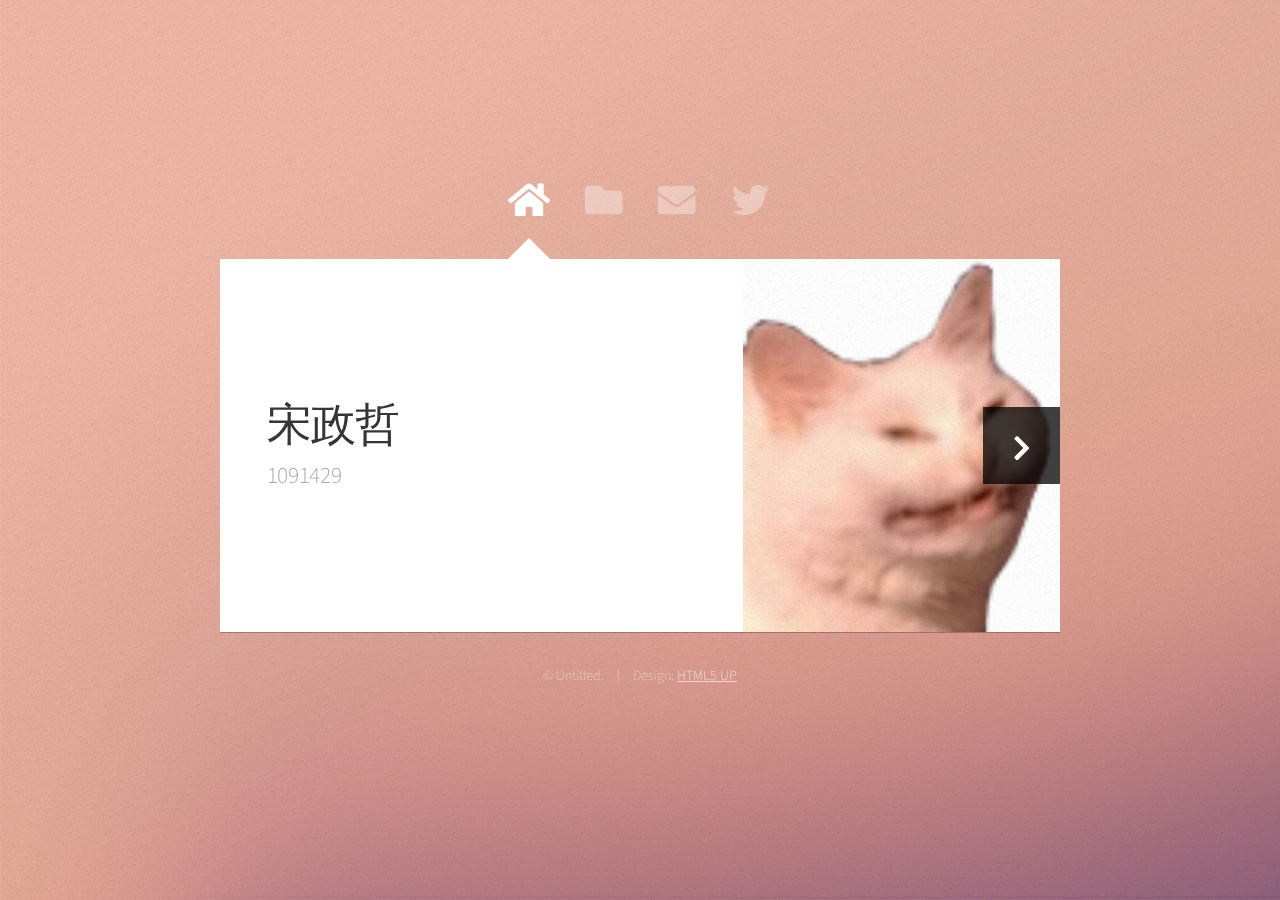
<file: index.html>
<!DOCTYPE HTML>
<html>
	<head>
		<title>Web Fundamentals Workshop</title>
		<meta charset="utf-8" />
		<meta name="viewport" content="width=device-width, initial-scale=1, user-scalable=no" />
		<link rel="stylesheet" href="assets/css/main.css" />
		<noscript><link rel="stylesheet" href="assets/css/noscript.css" /></noscript>
	</head>
	<body class="is-preload">

		<!-- Wrapper-->
			<div id="wrapper">

				<!-- Nav -->
					<nav id="nav">
						<a href="#" class="icon solid fa-home"><span>Home</span></a>
						<a href="#work" class="icon solid fa-folder"><span>Work</span></a>
						<a href="#contact" class="icon solid fa-envelope"><span>Contact</span></a>
						<a href="https://twitter.com/ajlkn" class="icon brands fa-twitter"><span>Twitter</span></a>
					</nav>

				<!-- Main -->
					<div id="main">

						<!-- Me -->
							<article id="home" class="panel intro">
								<header>
									<h1>宋政哲</h1>
									<p>1091429</p>
								</header>
								<a href="#work" class="jumplink pic">
									<span class="arrow icon solid fa-chevron-right"><span>See my work</span></span>
									<img src="images/meow.jpg" alt="" />
								</a>
							</article>

						<!-- Work -->
							<article id="work" class="panel">
								<header>
									<h2>上課練習</h2>
								</header>
								<p>
									好過癮阿 兄day
								</p>
								<section>
									<div class="row">
										<div class="col-4 col-6-medium col-12-small">
											<a href="test001/index.html" class="image fit"><img src="images/picture01.png" alt=""></a>
										</div>
										<div class="col-4 col-6-medium col-12-small">
											<a href="test002/index.html" class="image fit"><img src="images/picture02.png" alt=""></a>
										</div>
										<div class="col-4 col-6-medium col-12-small">
											<a href="test003/index.html" class="image fit"><img src="images/picture03.jpg" alt=""></a>
										</div>
										<div class="col-4 col-6-medium col-12-small">
											<a href="test004/index.html" class="image fit"><img src="images/picture04.jpg" alt=""></a>
										</div>
										<div class="col-4 col-6-medium col-12-small">
											<a href="test005/index.html" class="image fit"><img src="images/picture05.jpg" alt=""></a>
										</div>
										<div class="col-4 col-6-medium col-12-small">
											<a href="test006/index.html" class="image fit"><img src="images/picture06.jpg" alt=""></a>
										</div>
										<div class="col-4 col-6-medium col-12-small">
											<a href="#" class="image fit"><img src="images/pic07.jpg" alt=""></a>
										</div>
										<div class="col-4 col-6-medium col-12-small">
											<a href="#" class="image fit"><img src="images/pic08.jpg" alt=""></a>
										</div>
										<div class="col-4 col-6-medium col-12-small">
											<a href="#" class="image fit"><img src="images/pic09.jpg" alt=""></a>
										</div>
										<div class="col-4 col-6-medium col-12-small">
											<a href="#" class="image fit"><img src="images/pic10.jpg" alt=""></a>
										</div>
										<div class="col-4 col-6-medium col-12-small">
											<a href="#" class="image fit"><img src="images/pic11.jpg" alt=""></a>
										</div>
										<div class="col-4 col-6-medium col-12-small">
											<a href="#" class="image fit"><img src="images/pic12.jpg" alt=""></a>
										</div>
									</div>
								</section>
							</article>

						<!-- Contact -->
							<article id="contact" class="panel">
								<header>
									<h2>Contact Me</h2>
								</header>
								<form action="#" method="post">
									<div>
										<div class="row">
											<div class="col-6 col-12-medium">
												<input type="text" name="name" placeholder="Name" />
											</div>
											<div class="col-6 col-12-medium">
												<input type="text" name="email" placeholder="Email" />
											</div>
											<div class="col-12">
												<input type="text" name="subject" placeholder="Subject" />
											</div>
											<div class="col-12">
												<textarea name="message" placeholder="Message" rows="6"></textarea>
											</div>
											<div class="col-12">
												<input type="submit" value="Send Message" />
											</div>
										</div>
									</div>
								</form>
							</article>

					</div>

				<!-- Footer -->
					<div id="footer">
						<ul class="copyright">
							<li>&copy; Untitled.</li><li>Design: <a href="http://html5up.net">HTML5 UP</a></li>
						</ul>
					</div>

			</div>

		<!-- Scripts -->
			<script src="assets/js/jquery.min.js"></script>
			<script src="assets/js/browser.min.js"></script>
			<script src="assets/js/breakpoints.min.js"></script>
			<script src="assets/js/util.js"></script>
			<script src="assets/js/main.js"></script>

	</body>
</html>
</file>
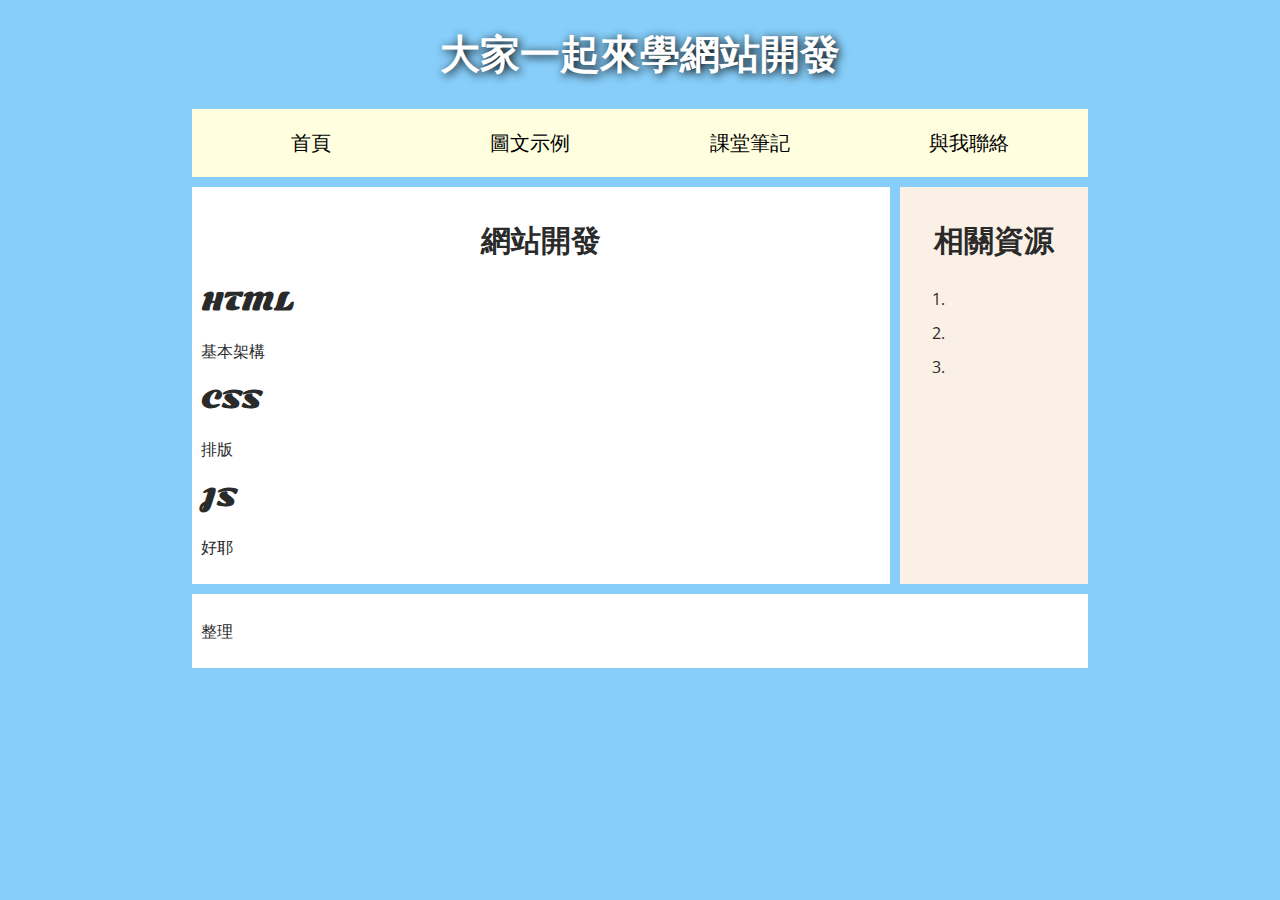
<file: test001/index.html>
<!DOCTYPE html>
<html>
    <head>
        <meta charset="utf-8">
        <title>Hello</title>
        <link href="https://fonts.googleapis.com/css?family=Open+Sans+Condensed:300|Sonsie+One" rel="stylesheet">
        <link href="style.css" rel="stylesheet">
    </head>
    <body>
        <header>
            <h1>大家一起來學網站開發</h1>
        </header>

        <nav>
            <ul>
                <li><a href="#">首頁</a></li>
                <li><a href="images.html">圖文示例</a></li>
                <li><a href="#">課堂筆記</a></li>
                <li><a href="about_us.html">與我聯絡</a></li>
            </ul>
        </nav>
        
        <main>
            <article>
                <h2>網站開發</h2>
                <h3>HTML</h3>
                <p>基本架構</p>
                <h3>CSS</h3>
                <p>排版</p>
                <h3>JS</h3>
                <p>好耶</p>
            </article>
            <aside>
                <h2>相關資源</h2>
                <ol>
                    <li target="_blank"></li>
                    <li target="_blank"></li>
                    <li target="_blank"></li>
                </ol>
            </aside>
        </main>
        
        <footer>
            <p>整理</p>
        </footer>
    </body>
</html>
</file>
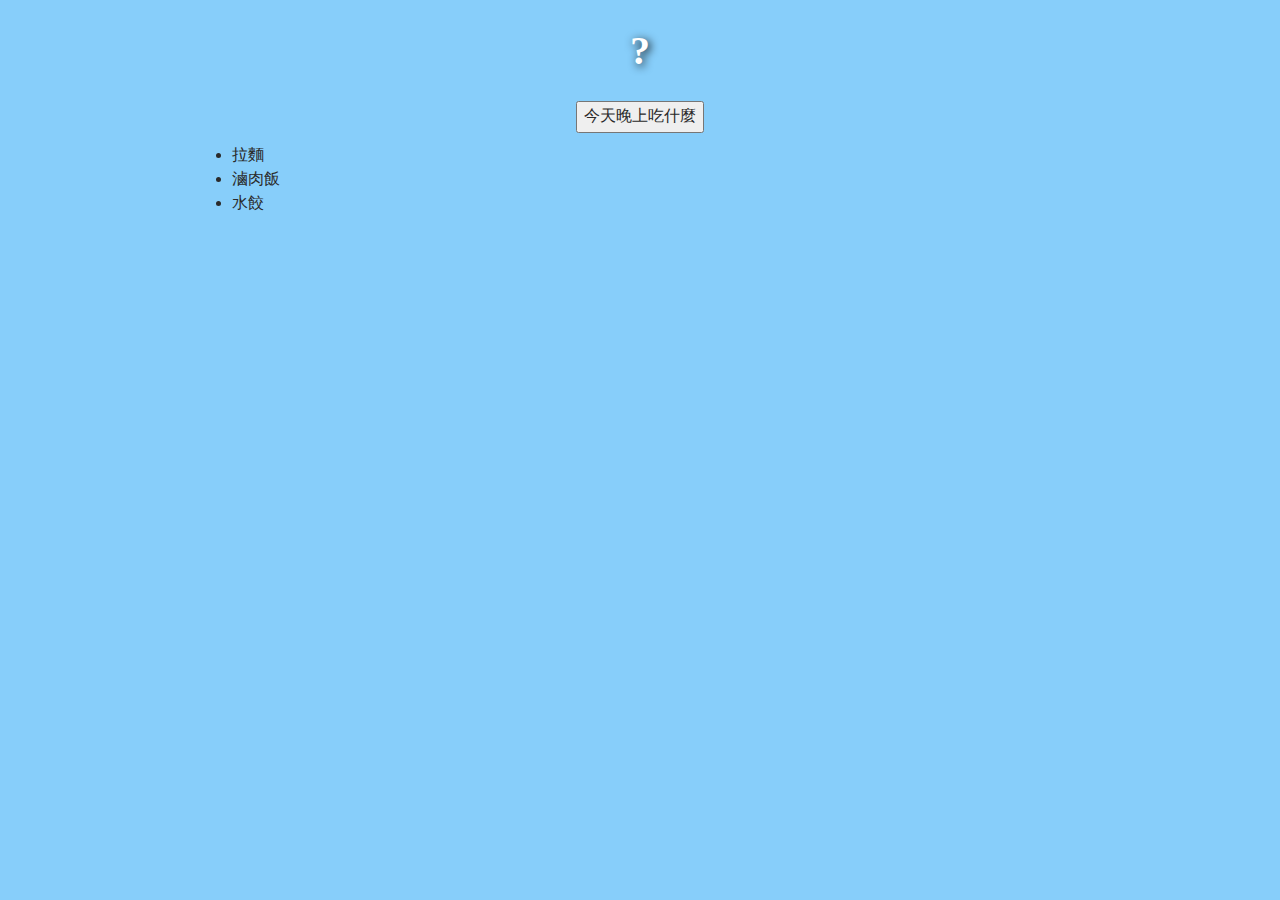
<file: test002/index.html>
<!DOCTYPE html>
<html>
    <head>
        <meta charset="utf-8">
        <title></title>
        <link rel="stylesheet" href="style.css">
    </head>
    <body>
        <h1>?</h1>
        <input type="button" value="今天晚上吃什麼">
        <ul>
            <li>拉麵</li>
            <li>滷肉飯</li>
            <li>水餃</li>
        </ul>
        <div id="img">
        </div>

        <script src="https://code.jquery.com/jquery-3.6.0.min.js"></script>
        <script src="main.js" async defer></script>
    </body>
</html>
</file>
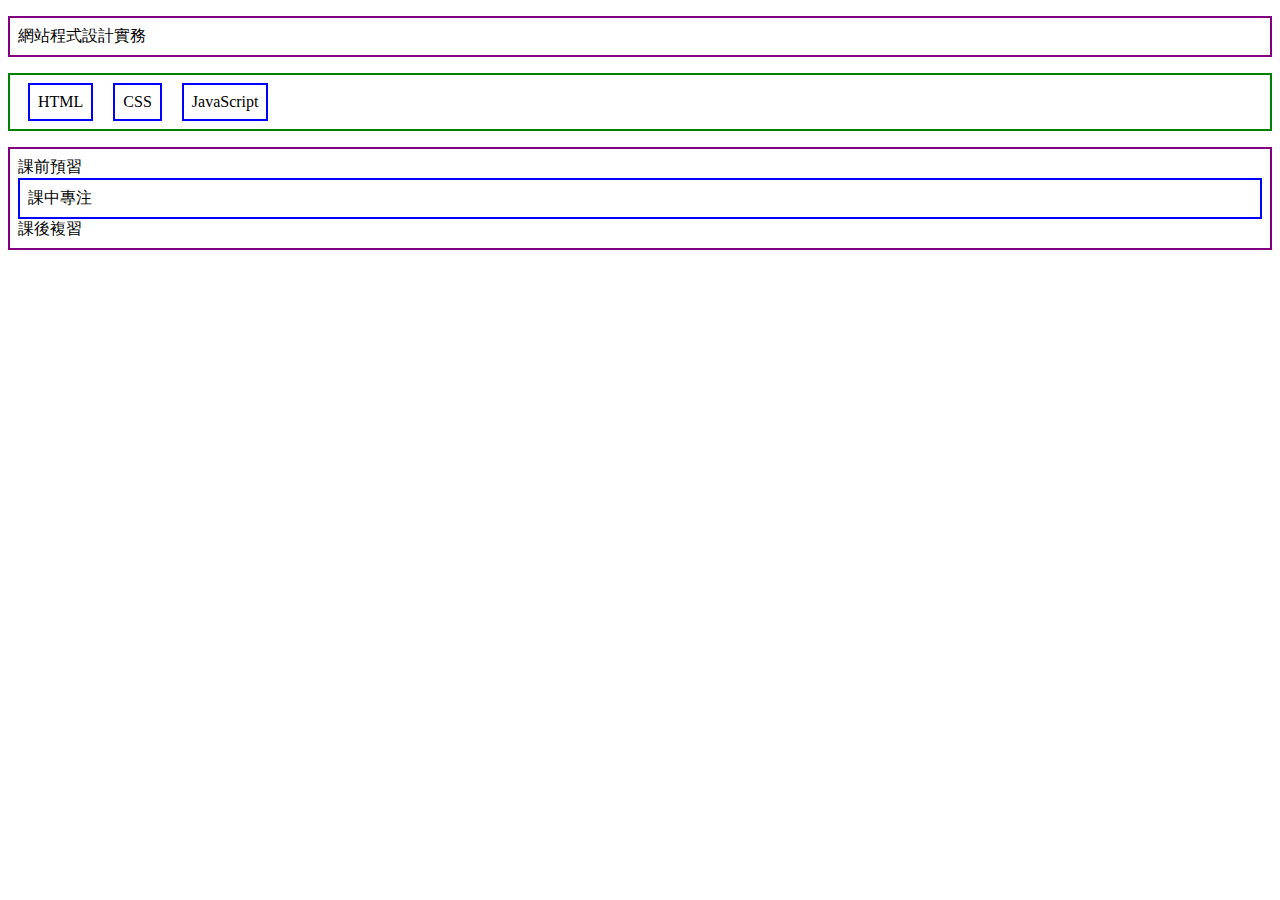
<file: test003/index.html>
<!DOCTYPE html>
<html>
    <head>
        <meta charset="utf-8">
        <title></title>
        <link rel="stylesheet" href="style.css">
    </head>
    <body>
        <p>網站程式設計實務</p>
        <ul>
            <li>HTML</li>
            <li>CSS</li>
            <li>JavaScript</li>
        </ul>
        <p>課前預習<span class="block">課中專注</span><span>課後複習</span></p>
    </body>
</html>
</file>
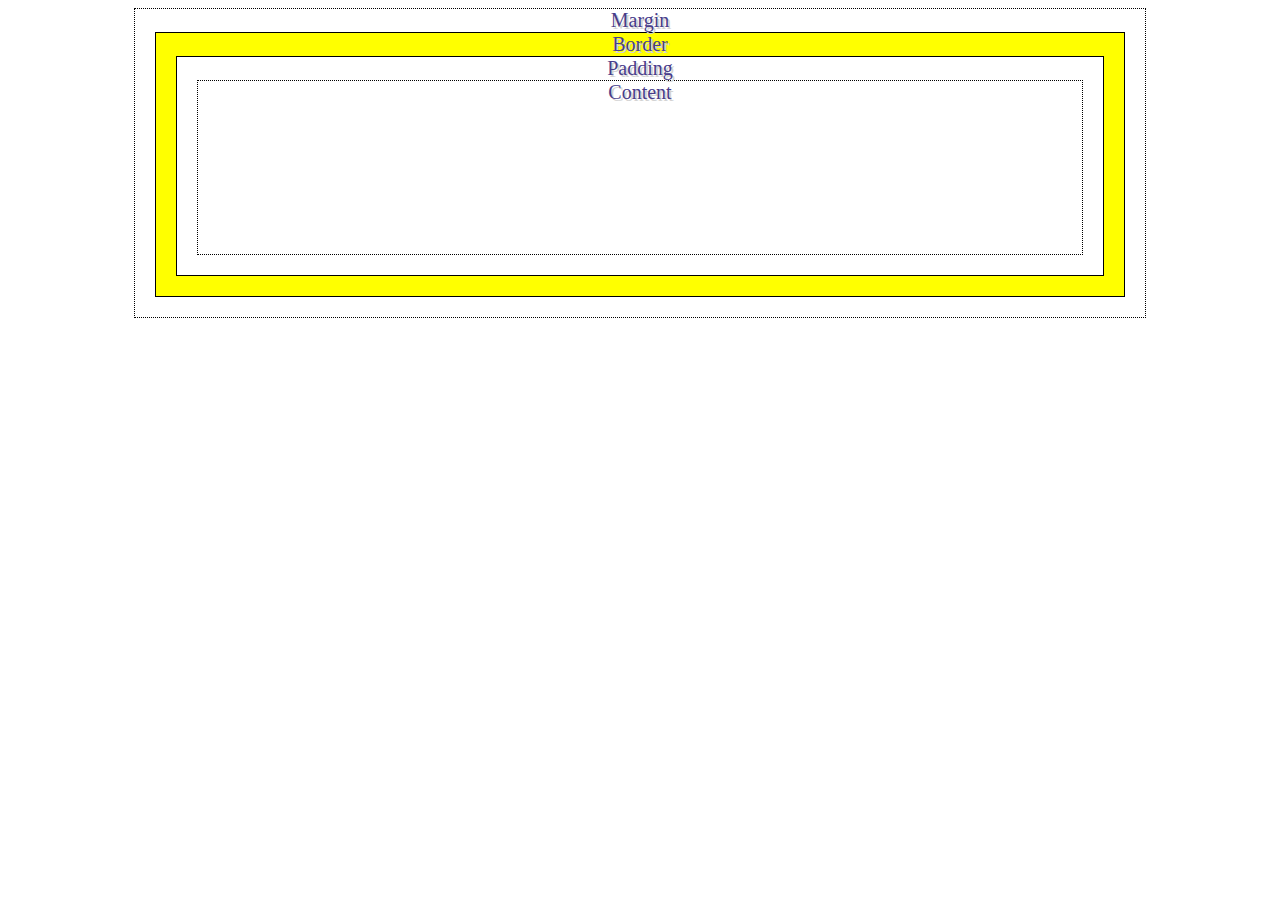
<file: test004/index.html>
<!DOCTYPE html>
<html>
    <head>
        <meta charset="utf-8">
        <title></title>
        <link rel="stylesheet" href="style.css">
    </head>
    <body>
        <div id="BoxMargin">Margin
            <div id="BoxBorder">Border
                <div id="BoxPadding">Padding
                    <div id="BoxContent">Content</div>
                </div>
            </div>
        </div>
    </body>
</html>
</file>
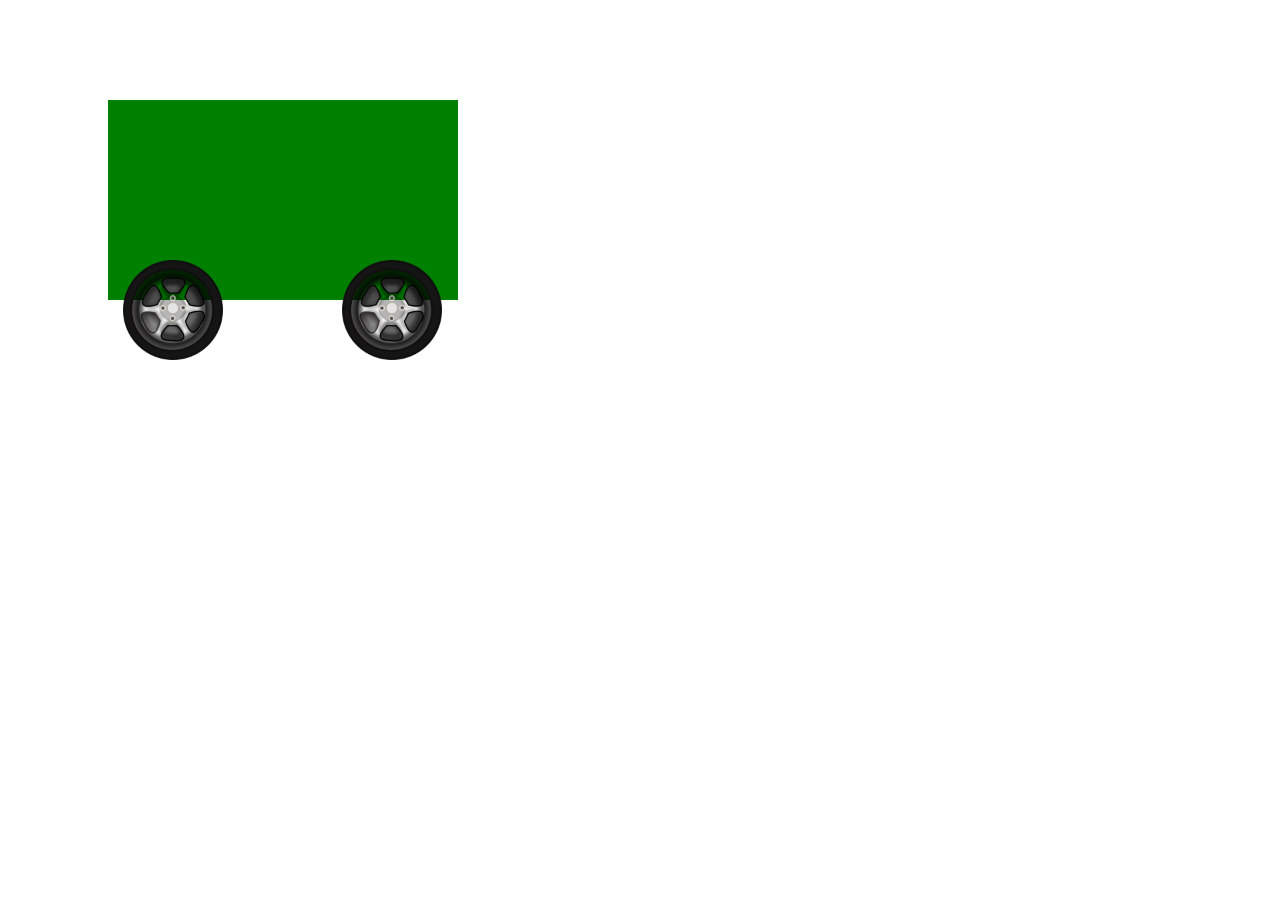
<file: test006/index.html>
<!DOCTYPE html>
<html>
    <head>
        <meta charset="utf-8">
        <title></title>
        <link rel="stylesheet" href="style.css">
    </head>
    <body>
        <div id="rect"></div>
        <img id="wheel1" src="wheel-md.png">
        <img id="wheel2" src="wheel-md.png">
    </body>
</html>
</file>
<file: assets/css/noscript.css>
/* Wrapper */

	#wrapper {
		opacity: 1 !important;
	}

/* Nav */

	#nav a {
		opacity: 1.0;
	}

		#nav a:before, #nav a:after {
			display: none;
		}

		#nav a span {
			top: 0;
			opacity: 1.0;
		}

			#nav a span:after {
				display: none;
			}

/* Main */

	#main {
		background: none;
		box-shadow: none;
	}

		#main > .panel {
			background: #ffffff;
			margin-bottom: 2em;
		}

			#main > .panel:last-child {
				margin-bottom: 0;
			}
</file>
<file: test001/style.css>
/* || General setup */

html, body {
    margin: 0;
    padding: 0;
  }
  
  html {
    font-size: 10px;
    background-color: lightskyblue;
  }
  
  body {
    width: 70%;
    margin: 0 auto;
  }
  
  /* || typography */
  
  h1, h2, h3 {
    font-family: 'Sonsie One', cursive;
    color: #2a2a2a;
  }
  
  p, input, li {
    font-family: 'Open Sans Condensed', sans-serif;
    color: #2a2a2a;
  }
  
  h1 {
    font-size: 4rem;
    text-align: center;
    color: white;
    text-shadow: 2px 2px 10px black;
  }
  
  h2 {
    font-size: 3rem;
    text-align: center;
  }
  
  h3 {
    font-size: 2.2rem;
  }
  
  p, li {
    font-size: 1.6rem;
    line-height: 1.5;
  }
  
  /* || header layout */
  
  nav, article, aside, footer {
    background-color: white;
    padding: 1%;
  }
  
  nav {
    height: 50px;
    background-color: lightyellow;
    display: flex;
    margin-bottom: 10px;
  }
  
  nav ul {
    padding: 0;
    list-style-type: none;
    flex: 2;
    display: flex;
  }
  
  nav li {
    display: inline;
    text-align: center;
    flex: 1;
  }
  
  nav a {
    display: inline-block;
    font-size: 2rem;
    text-transform: uppercase;
    text-decoration: none;
    color: black;
  }
  
  nav form {
    flex: 1;
    display: flex;
    align-items: center;
    height: 100%;
    padding: 0 2em;
  }
  
  input {
    font-size: 1.6rem;
    height: 32px;
  }
  
  input[type="search"] {
    flex: 3;
  }
  
  input[type="submit"] {
    flex: 1;
    margin-left: 1rem;
    background: #333;
    border: 0;
    color: white;
  }
  
  /* || main layout */
  
  main {
    display: flex;
  }
  
  article {
    flex: 4;
  }
  
  aside {
    flex: 1;
    margin-left: 10px;
    background-color: linen;
  }
  
  aside li {
    padding-bottom: 10px;
  }
  
  footer {
    margin-top: 10px;
  }
</file>
<file: test002/style.css>
/* || General setup */

html, body {
    margin: 0;
    padding: 0;
  }
  
  html {
    font-size: 10px;
    background-color: lightskyblue;
  }
  
  body {
    text-align: center;
    width: 70%;
    margin: 0 auto;
  }
  
  li{
    text-align: left;
  }
  /* || typography */
  
  h1, h2, h3 {
    font-family: 'Sonsie One', cursive;
    color: #2a2a2a;
  }
  
  p, input, li {
    font-family: 'Open Sans Condensed', sans-serif;
    color: #2a2a2a;
  }
  
  h1 {
    font-size: 4rem;
    text-align: center;
    color: white;
    text-shadow: 2px 2px 10px black;
  }
  
  h2 {
    font-size: 3rem;
    text-align: center;
  }
  
  h3 {
    font-size: 2.2rem;
  }
  
  p, li {
    font-size: 1.6rem;
    line-height: 1.5;
  }

  /* || header layout */
  
  nav, article, aside, footer {
    background-color: white;
    padding: 1%;
  }
  
  nav {
    height: 50px;
    background-color: lightyellow;
    display: flex;
    margin-bottom: 10px;
  }
  
  nav ul {
    padding: 0;
    list-style-type: none;
    flex: 2;
    display: flex;
  }
  
  nav li {
    display: inline;
    text-align: center;
    flex: 1;
  }
  
  nav a {
    display: inline-block;
    font-size: 2rem;
    text-transform: uppercase;
    text-decoration: none;
    color: black;
  }
  
  nav form {
    flex: 1;
    display: flex;
    align-items: center;
    height: 100%;
    padding: 0 2em;
  }
  
  input {
    font-size: 1.6rem;
    height: 32px;
  }
  
  input[type="search"] {
    flex: 3;
  }
  
  input[type="submit"] {
    flex: 1;
    margin-left: 1rem;
    background: #333;
    border: 0;
    color: white;
  }
  
  /* || main layout */
  
  main {
    display: flex;
  }
  
  article {
    flex: 4;
  }
  
  aside {
    flex: 1;
    margin-left: 10px;
    background-color: linen;
  }
  
  aside li {
    padding-bottom: 10px;
  }
  
  footer {
    margin-top: 10px;
  }
</file>
<file: test003/style.css>
p, ul{
    border: 2px solid purple;
    padding: .5em;
}

.block, li{ /* .name是class #name是ID */
    border: 2px solid blue;
    padding: .5em;
}

ul{
    border: 2px solid green;
    display: flex;
    list-style: none;
}

li{
    margin: 0px 10px;
}

.block{
    display: block;
}
</file>
<file: test004/style.css>
div{
    border: 1px solid black;
    margin: 20px;
    margin-top: 0px;
    font-size: 20px;
    color: darkslateblue;
    text-align: center;
    text-shadow: 2px 2px lightgray;
}

#BoxMargin{
    margin-right: 10%;
    margin-left: 10%;
    border: 1px dotted black;
}

#BoxBorder{
    background-color: yellow;
}

#BoxPadding{
    background-color: white;
}

#BoxContent{
    border: 1px dotted black;
    padding-bottom: 150px;
}
</file>
<file: test006/style.css>
div{
    width: 350px;
    height: 200px;
    margin: 100px 0px 0px 100px;
    background-color: green;
}

img{
    width: 100px;
    height: 100px;
    margin: -40px 0px 0px 115px;
}

img{
    -webkit-animation: 'rotate1' 3s linear infinite;
    animation: 'rotate1' 3s linear infinite;
}

@-webkit-keyframes rotate1{
    from{
        transform:rotate(0deg);
    }
    to{
        transform: rotate(360deg);
    }
}

@keyframes rotate1{
    from{
        transform:rotate(0deg);
    }
    to{
        transform: rotate(360deg);
    }
}
</file>
<file: assets/css/main.css>
@import url("https://fonts.googleapis.com/css?family=Source+Sans+Pro:300,400,300italic,400italic");
@import url("fontawesome-all.min.css");

html, body, div, span, applet, object,
iframe, h1, h2, h3, h4, h5, h6, p, blockquote,
pre, a, abbr, acronym, address, big, cite,
code, del, dfn, em, img, ins, kbd, q, s, samp,
small, strike, strong, sub, sup, tt, var, b,
u, i, center, dl, dt, dd, ol, ul, li, fieldset,
form, label, legend, table, caption, tbody,
tfoot, thead, tr, th, td, article, aside,
canvas, details, embed, figure, figcaption,
footer, header, hgroup, menu, nav, output, ruby,
section, summary, time, mark, audio, video {
	margin: 0;
	padding: 0;
	border: 0;
	font-size: 100%;
	font: inherit;
	vertical-align: baseline;}

article, aside, details, figcaption, figure,
footer, header, hgroup, menu, nav, section {
	display: block;}

body {
	line-height: 1;
}

ol, ul {
	list-style: none;
}

blockquote, q {
	quotes: none;
}

	blockquote:before, blockquote:after, q:before, q:after {
		content: '';
		content: none;
	}

table {
	border-collapse: collapse;
	border-spacing: 0;
}

body {
	-webkit-text-size-adjust: none;
}

mark {
	background-color: transparent;
	color: inherit;
}

input::-moz-focus-inner {
	border: 0;
	padding: 0;
}

input, select, textarea {
	-moz-appearance: none;
	-webkit-appearance: none;
	-ms-appearance: none;
	appearance: none;
}

/* Row */

	.row {
		display: flex;
		flex-wrap: wrap;
		box-sizing: border-box;
		align-items: stretch;
	}

		.row > * {
			box-sizing: border-box;
		}

		.row.gtr-uniform > * > :last-child {
			margin-bottom: 0;
		}

		.row.aln-left {
			justify-content: flex-start;
		}

		.row.aln-center {
			justify-content: center;
		}

		.row.aln-right {
			justify-content: flex-end;
		}

		.row.aln-top {
			align-items: flex-start;
		}

		.row.aln-middle {
			align-items: center;
		}

		.row.aln-bottom {
			align-items: flex-end;
		}

		.row > .imp {
			order: -1;
		}

		.row > .col-1 {
			width: 8.33333%;
		}

		.row > .off-1 {
			margin-left: 8.33333%;
		}

		.row > .col-2 {
			width: 16.66667%;
		}

		.row > .off-2 {
			margin-left: 16.66667%;
		}

		.row > .col-3 {
			width: 25%;
		}

		.row > .off-3 {
			margin-left: 25%;
		}

		.row > .col-4 {
			width: 33.33333%;
		}

		.row > .off-4 {
			margin-left: 33.33333%;
		}

		.row > .col-5 {
			width: 41.66667%;
		}

		.row > .off-5 {
			margin-left: 41.66667%;
		}

		.row > .col-6 {
			width: 50%;
		}

		.row > .off-6 {
			margin-left: 50%;
		}

		.row > .col-7 {
			width: 58.33333%;
		}

		.row > .off-7 {
			margin-left: 58.33333%;
		}

		.row > .col-8 {
			width: 66.66667%;
		}

		.row > .off-8 {
			margin-left: 66.66667%;
		}

		.row > .col-9 {
			width: 75%;
		}

		.row > .off-9 {
			margin-left: 75%;
		}

		.row > .col-10 {
			width: 83.33333%;
		}

		.row > .off-10 {
			margin-left: 83.33333%;
		}

		.row > .col-11 {
			width: 91.66667%;
		}

		.row > .off-11 {
			margin-left: 91.66667%;
		}

		.row > .col-12 {
			width: 100%;
		}

		.row > .off-12 {
			margin-left: 100%;
		}

		.row.gtr-0 {
			margin-top: 0em;
			margin-left: 0em;
		}

			.row.gtr-0 > * {
				padding: 0em 0 0 0em;
			}

			.row.gtr-0.gtr-uniform {
				margin-top: 0em;
			}

				.row.gtr-0.gtr-uniform > * {
					padding-top: 0em;
				}

		.row.gtr-25 {
			margin-top: -0.3125em;
			margin-left: -0.3125em;
		}

			.row.gtr-25 > * {
				padding: 0.3125em 0 0 0.3125em;
			}

			.row.gtr-25.gtr-uniform {
				margin-top: -0.3125em;
			}

				.row.gtr-25.gtr-uniform > * {
					padding-top: 0.3125em;
				}

		.row.gtr-50 {
			margin-top: -0.625em;
			margin-left: -0.625em;
		}

			.row.gtr-50 > * {
				padding: 0.625em 0 0 0.625em;
			}

			.row.gtr-50.gtr-uniform {
				margin-top: -0.625em;
			}

				.row.gtr-50.gtr-uniform > * {
					padding-top: 0.625em;
				}

		.row {
			margin-top: -1.25em;
			margin-left: -1.25em;
		}

			.row > * {
				padding: 1.25em 0 0 1.25em;
			}

			.row.gtr-uniform {
				margin-top: -1.25em;
			}

				.row.gtr-uniform > * {
					padding-top: 1.25em;
				}

		.row.gtr-150 {
			margin-top: -1.875em;
			margin-left: -1.875em;
		}

			.row.gtr-150 > * {
				padding: 1.875em 0 0 1.875em;
			}

			.row.gtr-150.gtr-uniform {
				margin-top: -1.875em;
			}

				.row.gtr-150.gtr-uniform > * {
					padding-top: 1.875em;
				}

		.row.gtr-200 {
			margin-top: -2.5em;
			margin-left: -2.5em;
		}

			.row.gtr-200 > * {
				padding: 2.5em 0 0 2.5em;
			}

			.row.gtr-200.gtr-uniform {
				margin-top: -2.5em;
			}

				.row.gtr-200.gtr-uniform > * {
					padding-top: 2.5em;
				}

		@media screen and (max-width: 1680px) {

			.row {
				display: flex;
				flex-wrap: wrap;
				box-sizing: border-box;
				align-items: stretch;
			}

				.row > * {
					box-sizing: border-box;
				}

				.row.gtr-uniform > * > :last-child {
					margin-bottom: 0;
				}

				.row.aln-left {
					justify-content: flex-start;
				}

				.row.aln-center {
					justify-content: center;
				}

				.row.aln-right {
					justify-content: flex-end;
				}

				.row.aln-top {
					align-items: flex-start;
				}

				.row.aln-middle {
					align-items: center;
				}

				.row.aln-bottom {
					align-items: flex-end;
				}

				.row > .imp-xlarge {
					order: -1;
				}

				.row > .col-1-xlarge {
					width: 8.33333%;
				}

				.row > .off-1-xlarge {
					margin-left: 8.33333%;
				}

				.row > .col-2-xlarge {
					width: 16.66667%;
				}

				.row > .off-2-xlarge {
					margin-left: 16.66667%;
				}

				.row > .col-3-xlarge {
					width: 25%;
				}

				.row > .off-3-xlarge {
					margin-left: 25%;
				}

				.row > .col-4-xlarge {
					width: 33.33333%;
				}

				.row > .off-4-xlarge {
					margin-left: 33.33333%;
				}

				.row > .col-5-xlarge {
					width: 41.66667%;
				}

				.row > .off-5-xlarge {
					margin-left: 41.66667%;
				}

				.row > .col-6-xlarge {
					width: 50%;
				}

				.row > .off-6-xlarge {
					margin-left: 50%;
				}

				.row > .col-7-xlarge {
					width: 58.33333%;
				}

				.row > .off-7-xlarge {
					margin-left: 58.33333%;
				}

				.row > .col-8-xlarge {
					width: 66.66667%;
				}

				.row > .off-8-xlarge {
					margin-left: 66.66667%;
				}

				.row > .col-9-xlarge {
					width: 75%;
				}

				.row > .off-9-xlarge {
					margin-left: 75%;
				}

				.row > .col-10-xlarge {
					width: 83.33333%;
				}

				.row > .off-10-xlarge {
					margin-left: 83.33333%;
				}

				.row > .col-11-xlarge {
					width: 91.66667%;
				}

				.row > .off-11-xlarge {
					margin-left: 91.66667%;
				}

				.row > .col-12-xlarge {
					width: 100%;
				}

				.row > .off-12-xlarge {
					margin-left: 100%;
				}

				.row.gtr-0 {
					margin-top: 0em;
					margin-left: 0em;
				}

					.row.gtr-0 > * {
						padding: 0em 0 0 0em;
					}

					.row.gtr-0.gtr-uniform {
						margin-top: 0em;
					}

						.row.gtr-0.gtr-uniform > * {
							padding-top: 0em;
						}

				.row.gtr-25 {
					margin-top: -0.3125em;
					margin-left: -0.3125em;
				}

					.row.gtr-25 > * {
						padding: 0.3125em 0 0 0.3125em;
					}

					.row.gtr-25.gtr-uniform {
						margin-top: -0.3125em;
					}

						.row.gtr-25.gtr-uniform > * {
							padding-top: 0.3125em;
						}

				.row.gtr-50 {
					margin-top: -0.625em;
					margin-left: -0.625em;
				}

					.row.gtr-50 > * {
						padding: 0.625em 0 0 0.625em;
					}

					.row.gtr-50.gtr-uniform {
						margin-top: -0.625em;
					}

						.row.gtr-50.gtr-uniform > * {
							padding-top: 0.625em;
						}

				.row {
					margin-top: -1.25em;
					margin-left: -1.25em;
				}

					.row > * {
						padding: 1.25em 0 0 1.25em;
					}

					.row.gtr-uniform {
						margin-top: -1.25em;
					}

						.row.gtr-uniform > * {
							padding-top: 1.25em;
						}

				.row.gtr-150 {
					margin-top: -1.875em;
					margin-left: -1.875em;
				}

					.row.gtr-150 > * {
						padding: 1.875em 0 0 1.875em;
					}

					.row.gtr-150.gtr-uniform {
						margin-top: -1.875em;
					}

						.row.gtr-150.gtr-uniform > * {
							padding-top: 1.875em;
						}

				.row.gtr-200 {
					margin-top: -2.5em;
					margin-left: -2.5em;
				}

					.row.gtr-200 > * {
						padding: 2.5em 0 0 2.5em;
					}

					.row.gtr-200.gtr-uniform {
						margin-top: -2.5em;
					}

						.row.gtr-200.gtr-uniform > * {
							padding-top: 2.5em;
						}

		}

		@media screen and (max-width: 1280px) {

			.row {
				display: flex;
				flex-wrap: wrap;
				box-sizing: border-box;
				align-items: stretch;
			}

				.row > * {
					box-sizing: border-box;
				}

				.row.gtr-uniform > * > :last-child {
					margin-bottom: 0;
				}

				.row.aln-left {
					justify-content: flex-start;
				}

				.row.aln-center {
					justify-content: center;
				}

				.row.aln-right {
					justify-content: flex-end;
				}

				.row.aln-top {
					align-items: flex-start;
				}

				.row.aln-middle {
					align-items: center;
				}

				.row.aln-bottom {
					align-items: flex-end;
				}

				.row > .imp-large {
					order: -1;
				}

				.row > .col-1-large {
					width: 8.33333%;
				}

				.row > .off-1-large {
					margin-left: 8.33333%;
				}

				.row > .col-2-large {
					width: 16.66667%;
				}

				.row > .off-2-large {
					margin-left: 16.66667%;
				}

				.row > .col-3-large {
					width: 25%;
				}

				.row > .off-3-large {
					margin-left: 25%;
				}

				.row > .col-4-large {
					width: 33.33333%;
				}

				.row > .off-4-large {
					margin-left: 33.33333%;
				}

				.row > .col-5-large {
					width: 41.66667%;
				}

				.row > .off-5-large {
					margin-left: 41.66667%;
				}

				.row > .col-6-large {
					width: 50%;
				}

				.row > .off-6-large {
					margin-left: 50%;
				}

				.row > .col-7-large {
					width: 58.33333%;
				}

				.row > .off-7-large {
					margin-left: 58.33333%;
				}

				.row > .col-8-large {
					width: 66.66667%;
				}

				.row > .off-8-large {
					margin-left: 66.66667%;
				}

				.row > .col-9-large {
					width: 75%;
				}

				.row > .off-9-large {
					margin-left: 75%;
				}

				.row > .col-10-large {
					width: 83.33333%;
				}

				.row > .off-10-large {
					margin-left: 83.33333%;
				}

				.row > .col-11-large {
					width: 91.66667%;
				}

				.row > .off-11-large {
					margin-left: 91.66667%;
				}

				.row > .col-12-large {
					width: 100%;
				}

				.row > .off-12-large {
					margin-left: 100%;
				}

				.row.gtr-0 {
					margin-top: 0em;
					margin-left: 0em;
				}

					.row.gtr-0 > * {
						padding: 0em 0 0 0em;
					}

					.row.gtr-0.gtr-uniform {
						margin-top: 0em;
					}

						.row.gtr-0.gtr-uniform > * {
							padding-top: 0em;
						}

				.row.gtr-25 {
					margin-top: -0.3125em;
					margin-left: -0.3125em;
				}

					.row.gtr-25 > * {
						padding: 0.3125em 0 0 0.3125em;
					}

					.row.gtr-25.gtr-uniform {
						margin-top: -0.3125em;
					}

						.row.gtr-25.gtr-uniform > * {
							padding-top: 0.3125em;
						}

				.row.gtr-50 {
					margin-top: -0.625em;
					margin-left: -0.625em;
				}

					.row.gtr-50 > * {
						padding: 0.625em 0 0 0.625em;
					}

					.row.gtr-50.gtr-uniform {
						margin-top: -0.625em;
					}

						.row.gtr-50.gtr-uniform > * {
							padding-top: 0.625em;
						}

				.row {
					margin-top: -1.25em;
					margin-left: -1.25em;
				}

					.row > * {
						padding: 1.25em 0 0 1.25em;
					}

					.row.gtr-uniform {
						margin-top: -1.25em;
					}

						.row.gtr-uniform > * {
							padding-top: 1.25em;
						}

				.row.gtr-150 {
					margin-top: -1.875em;
					margin-left: -1.875em;
				}

					.row.gtr-150 > * {
						padding: 1.875em 0 0 1.875em;
					}

					.row.gtr-150.gtr-uniform {
						margin-top: -1.875em;
					}

						.row.gtr-150.gtr-uniform > * {
							padding-top: 1.875em;
						}

				.row.gtr-200 {
					margin-top: -2.5em;
					margin-left: -2.5em;
				}

					.row.gtr-200 > * {
						padding: 2.5em 0 0 2.5em;
					}

					.row.gtr-200.gtr-uniform {
						margin-top: -2.5em;
					}

						.row.gtr-200.gtr-uniform > * {
							padding-top: 2.5em;
						}

		}

		@media screen and (max-width: 980px) {

			.row {
				display: flex;
				flex-wrap: wrap;
				box-sizing: border-box;
				align-items: stretch;
			}

				.row > * {
					box-sizing: border-box;
				}

				.row.gtr-uniform > * > :last-child {
					margin-bottom: 0;
				}

				.row.aln-left {
					justify-content: flex-start;
				}

				.row.aln-center {
					justify-content: center;
				}

				.row.aln-right {
					justify-content: flex-end;
				}

				.row.aln-top {
					align-items: flex-start;
				}

				.row.aln-middle {
					align-items: center;
				}

				.row.aln-bottom {
					align-items: flex-end;
				}

				.row > .imp-medium {
					order: -1;
				}

				.row > .col-1-medium {
					width: 8.33333%;
				}

				.row > .off-1-medium {
					margin-left: 8.33333%;
				}

				.row > .col-2-medium {
					width: 16.66667%;
				}

				.row > .off-2-medium {
					margin-left: 16.66667%;
				}

				.row > .col-3-medium {
					width: 25%;
				}

				.row > .off-3-medium {
					margin-left: 25%;
				}

				.row > .col-4-medium {
					width: 33.33333%;
				}

				.row > .off-4-medium {
					margin-left: 33.33333%;
				}

				.row > .col-5-medium {
					width: 41.66667%;
				}

				.row > .off-5-medium {
					margin-left: 41.66667%;
				}

				.row > .col-6-medium {
					width: 50%;
				}

				.row > .off-6-medium {
					margin-left: 50%;
				}

				.row > .col-7-medium {
					width: 58.33333%;
				}

				.row > .off-7-medium {
					margin-left: 58.33333%;
				}

				.row > .col-8-medium {
					width: 66.66667%;
				}

				.row > .off-8-medium {
					margin-left: 66.66667%;
				}

				.row > .col-9-medium {
					width: 75%;
				}

				.row > .off-9-medium {
					margin-left: 75%;
				}

				.row > .col-10-medium {
					width: 83.33333%;
				}

				.row > .off-10-medium {
					margin-left: 83.33333%;
				}

				.row > .col-11-medium {
					width: 91.66667%;
				}

				.row > .off-11-medium {
					margin-left: 91.66667%;
				}

				.row > .col-12-medium {
					width: 100%;
				}

				.row > .off-12-medium {
					margin-left: 100%;
				}

				.row.gtr-0 {
					margin-top: 0em;
					margin-left: 0em;
				}

					.row.gtr-0 > * {
						padding: 0em 0 0 0em;
					}

					.row.gtr-0.gtr-uniform {
						margin-top: 0em;
					}

						.row.gtr-0.gtr-uniform > * {
							padding-top: 0em;
						}

				.row.gtr-25 {
					margin-top: -0.3125em;
					margin-left: -0.3125em;
				}

					.row.gtr-25 > * {
						padding: 0.3125em 0 0 0.3125em;
					}

					.row.gtr-25.gtr-uniform {
						margin-top: -0.3125em;
					}

						.row.gtr-25.gtr-uniform > * {
							padding-top: 0.3125em;
						}

				.row.gtr-50 {
					margin-top: -0.625em;
					margin-left: -0.625em;
				}

					.row.gtr-50 > * {
						padding: 0.625em 0 0 0.625em;
					}

					.row.gtr-50.gtr-uniform {
						margin-top: -0.625em;
					}

						.row.gtr-50.gtr-uniform > * {
							padding-top: 0.625em;
						}

				.row {
					margin-top: -1.25em;
					margin-left: -1.25em;
				}

					.row > * {
						padding: 1.25em 0 0 1.25em;
					}

					.row.gtr-uniform {
						margin-top: -1.25em;
					}

						.row.gtr-uniform > * {
							padding-top: 1.25em;
						}

				.row.gtr-150 {
					margin-top: -1.875em;
					margin-left: -1.875em;
				}

					.row.gtr-150 > * {
						padding: 1.875em 0 0 1.875em;
					}

					.row.gtr-150.gtr-uniform {
						margin-top: -1.875em;
					}

						.row.gtr-150.gtr-uniform > * {
							padding-top: 1.875em;
						}

				.row.gtr-200 {
					margin-top: -2.5em;
					margin-left: -2.5em;
				}

					.row.gtr-200 > * {
						padding: 2.5em 0 0 2.5em;
					}

					.row.gtr-200.gtr-uniform {
						margin-top: -2.5em;
					}

						.row.gtr-200.gtr-uniform > * {
							padding-top: 2.5em;
						}

		}

		@media screen and (max-width: 736px) {

			.row {
				display: flex;
				flex-wrap: wrap;
				box-sizing: border-box;
				align-items: stretch;
			}

				.row > * {
					box-sizing: border-box;
				}

				.row.gtr-uniform > * > :last-child {
					margin-bottom: 0;
				}

				.row.aln-left {
					justify-content: flex-start;
				}

				.row.aln-center {
					justify-content: center;
				}

				.row.aln-right {
					justify-content: flex-end;
				}

				.row.aln-top {
					align-items: flex-start;
				}

				.row.aln-middle {
					align-items: center;
				}

				.row.aln-bottom {
					align-items: flex-end;
				}

				.row > .imp-small {
					order: -1;
				}

				.row > .col-1-small {
					width: 8.33333%;
				}

				.row > .off-1-small {
					margin-left: 8.33333%;
				}

				.row > .col-2-small {
					width: 16.66667%;
				}

				.row > .off-2-small {
					margin-left: 16.66667%;
				}

				.row > .col-3-small {
					width: 25%;
				}

				.row > .off-3-small {
					margin-left: 25%;
				}

				.row > .col-4-small {
					width: 33.33333%;
				}

				.row > .off-4-small {
					margin-left: 33.33333%;
				}

				.row > .col-5-small {
					width: 41.66667%;
				}

				.row > .off-5-small {
					margin-left: 41.66667%;
				}

				.row > .col-6-small {
					width: 50%;
				}

				.row > .off-6-small {
					margin-left: 50%;
				}

				.row > .col-7-small {
					width: 58.33333%;
				}

				.row > .off-7-small {
					margin-left: 58.33333%;
				}

				.row > .col-8-small {
					width: 66.66667%;
				}

				.row > .off-8-small {
					margin-left: 66.66667%;
				}

				.row > .col-9-small {
					width: 75%;
				}

				.row > .off-9-small {
					margin-left: 75%;
				}

				.row > .col-10-small {
					width: 83.33333%;
				}

				.row > .off-10-small {
					margin-left: 83.33333%;
				}

				.row > .col-11-small {
					width: 91.66667%;
				}

				.row > .off-11-small {
					margin-left: 91.66667%;
				}

				.row > .col-12-small {
					width: 100%;
				}

				.row > .off-12-small {
					margin-left: 100%;
				}

				.row.gtr-0 {
					margin-top: 0em;
					margin-left: 0em;
				}

					.row.gtr-0 > * {
						padding: 0em 0 0 0em;
					}

					.row.gtr-0.gtr-uniform {
						margin-top: 0em;
					}

						.row.gtr-0.gtr-uniform > * {
							padding-top: 0em;
						}

				.row.gtr-25 {
					margin-top: -0.3125em;
					margin-left: -0.3125em;
				}

					.row.gtr-25 > * {
						padding: 0.3125em 0 0 0.3125em;
					}

					.row.gtr-25.gtr-uniform {
						margin-top: -0.3125em;
					}

						.row.gtr-25.gtr-uniform > * {
							padding-top: 0.3125em;
						}

				.row.gtr-50 {
					margin-top: -0.625em;
					margin-left: -0.625em;
				}

					.row.gtr-50 > * {
						padding: 0.625em 0 0 0.625em;
					}

					.row.gtr-50.gtr-uniform {
						margin-top: -0.625em;
					}

						.row.gtr-50.gtr-uniform > * {
							padding-top: 0.625em;
						}

				.row {
					margin-top: -1.25em;
					margin-left: -1.25em;
				}

					.row > * {
						padding: 1.25em 0 0 1.25em;
					}

					.row.gtr-uniform {
						margin-top: -1.25em;
					}

						.row.gtr-uniform > * {
							padding-top: 1.25em;
						}

				.row.gtr-150 {
					margin-top: -1.875em;
					margin-left: -1.875em;
				}

					.row.gtr-150 > * {
						padding: 1.875em 0 0 1.875em;
					}

					.row.gtr-150.gtr-uniform {
						margin-top: -1.875em;
					}

						.row.gtr-150.gtr-uniform > * {
							padding-top: 1.875em;
						}

				.row.gtr-200 {
					margin-top: -2.5em;
					margin-left: -2.5em;
				}

					.row.gtr-200 > * {
						padding: 2.5em 0 0 2.5em;
					}

					.row.gtr-200.gtr-uniform {
						margin-top: -2.5em;
					}

						.row.gtr-200.gtr-uniform > * {
							padding-top: 2.5em;
						}

		}

/* Basic */

	html {
		box-sizing: border-box;
	}

	*, *:before, *:after {
		box-sizing: inherit;
	}

	body {
		background-image: url("images/overlay.png"), url("images/bg.jpg");
		background-repeat: repeat, no-repeat;
		background-size: auto, 100% 100%;
		background-attachment: fixed;
		overflow-y: scroll;
	}

		body.is-preload *, body.is-preload *:before, body.is-preload *:after {
			-moz-animation: none !important;
			-webkit-animation: none !important;
			-ms-animation: none !important;
			animation: none !important;
			-moz-transition: none !important;
			-webkit-transition: none !important;
			-ms-transition: none !important;
			transition: none !important;
		}

	body, input, textarea, select {
		font-family: 'Source Sans Pro', sans-serif;
		font-weight: 300;
		color: #777777;
		font-size: 20pt;
		line-height: 1.75em;
	}

		@media screen and (max-width: 1680px) {

			body, input, textarea, select {
				font-size: 15pt;
			}

		}

		@media screen and (max-width: 1280px) {

			body, input, textarea, select {
				font-size: 14pt;
			}

		}

		@media screen and (max-width: 736px) {

			body, input, textarea, select {
				font-size: 12pt;
			}

		}

		@media screen and (max-width: 360px) {

			body, input, textarea, select {
				font-size: 11pt;
			}

		}

	strong, b, h1, h2, h3, h4, h5, h6 {
		font-weight: 400;
		color: #363636;
	}

	h1 {
		font-size: 2.4em;
		letter-spacing: -0.015em;
	}

	h2 {
		font-size: 1.8em;
		letter-spacing: -0.015em;
	}

	h3, h4, h5, h6 {
		font-size: 1.25em;
		letter-spacing: -0.015em;
	}

	@media screen and (max-width: 736px) {

		h1 {
			font-size: 1.75em;
		}

		h2 {
			font-size: 1.375em;
		}

		h3, h4, h5, h6 {
			font-size: 1em;
		}

	}

	blockquote {
		border-left: solid 0.5em #ddd;
		padding: 1em 0 1em 2em;
		font-style: italic;
	}

	em, i {
		font-style: italic;
	}

	hr {
		border: 0;
		border-top: solid 1px #ddd;
		padding: 1.5em 0 0 0;
		margin: 1.75em 0 0 0;
	}

	sub {
		position: relative;
		top: 0.5em;
		font-size: 0.8em;
	}

	sup {
		position: relative;
		top: -0.5em;
		font-size: 0.8em;
	}

	br.clear {
		clear: both;
	}

	p, ul, ol, dl, table, blockquote, form {
		margin-bottom: 2em;
	}

/* Table */

	table {
		width: 100%;
	}

		table.default tbody tr {
			border-bottom: solid 1px #f4f4f4;
		}

		table.default td {
			padding: 0.5em 1em 0.5em 1em;
		}

		table.default th {
			text-align: left;
			font-weight: 400;
			padding: 0.5em 1em 0.5em 1em;
		}

		table.default thead {
			border-bottom: solid 2px #f4f4f4;
		}

/* Form */

	form label {
		display: block;
		font-weight: 400;
		color: #363636;
		margin: 0 0 1em 0;
	}

	form input[type="text"],
	form input[type="email"],
	form input[type="password"],
	form select,
	form textarea {
		-webkit-appearance: none;
		border: 0;
		background: #f4f4f4;
		padding: 0.75em;
		width: 100%;
		-moz-transition: background-color .25s ease-in-out;
		-webkit-transition: background-color .25s ease-in-out;
		-ms-transition: background-color .25s ease-in-out;
		transition: background-color .25s ease-in-out;
	}

		form input[type="text"]:focus,
		form input[type="email"]:focus,
		form input[type="password"]:focus,
		form select:focus,
		form textarea:focus {
			background: #f8f8f8;
		}

	form input[type="text"],
	form input[type="email"],
	form input[type="password"],
	form select {
		line-height: 1.35em;
	}

	form ::-webkit-input-placeholder {
		color: #999;
	}

	form :-moz-placeholder {
		color: #999;
	}

	form ::-moz-placeholder {
		color: #999;
	}

	form :-ms-input-placeholder {
		color: #999;
	}

/* Section/Article */

	section, article {
		margin-bottom: 3em;
	}

		section > :last-child, section:last-child, article > :last-child, article:last-child {
			margin-bottom: 0;
		}

	header {
		margin: 0 0 1.5em 0;
	}

		header > p {
			margin: 0.5em 0 0 0;
			color: #aaa;
		}

		@media screen and (max-width: 736px) {

			header {
				margin: 0 0 1em 0;
			}

		}

/* Image */

	.image {
		display: inline-block;
	}

		.image img {
			display: block;
			width: 100%;
		}

		.image.fit {
			display: block;
			width: 100%;
		}

		.image.featured {
			display: block;
			width: 100%;
			margin: 0 0 2em 0;
		}

		.image.left {
			float: left;
			margin: 0 2em 2em 0;
		}

		.image.centered {
			display: block;
			margin: 0 0 2em 0;
		}

			.image.centered img {
				margin: 0 auto;
				width: auto;
			}

/* Button */

	input[type="button"],
	input[type="submit"],
	input[type="reset"],
	button,
	.button {
		-moz-transition: background-color .25s ease-in-out;
		-webkit-transition: background-color .25s ease-in-out;
		-ms-transition: background-color .25s ease-in-out;
		transition: background-color .25s ease-in-out;
		-webkit-appearance: none;
		display: inline-block;
		background-color: #222222;
		color: #ffffff;
		border: 0;
		cursor: pointer;
		outline: 0;
		padding: 0.7em 1.5em 0.7em 1.5em;
	}

		input[type="button"]:hover,
		input[type="submit"]:hover,
		input[type="reset"]:hover,
		button:hover,
		.button:hover {
			background-color: #333333;
		}

		input[type="button"]:active,
		input[type="submit"]:active,
		input[type="reset"]:active,
		button:active,
		.button:active {
			background-color: #444444;
		}

		input[type="button"].alt,
		input[type="submit"].alt,
		input[type="reset"].alt,
		button.alt,
		.button.alt {
			background-color: #777777;
		}

			input[type="button"].alt:hover,
			input[type="submit"].alt:hover,
			input[type="reset"].alt:hover,
			button.alt:hover,
			.button.alt:hover {
				background-color: #888888;
			}

			input[type="button"].alt:active,
			input[type="submit"].alt:active,
			input[type="reset"].alt:active,
			button.alt:active,
			.button.alt:active {
				background-color: #999999;
			}

		input[type="button"].small,
		input[type="submit"].small,
		input[type="reset"].small,
		button.small,
		.button.small {
			font-size: 0.75em;
		}

		input[type="button"].large,
		input[type="submit"].large,
		input[type="reset"].large,
		button.large,
		.button.large {
			font-size: 1.25em;
			padding: 0.5em 1.25em 0.5em 1.25em;
		}

		input[type="button"].xlarge,
		input[type="submit"].xlarge,
		input[type="reset"].xlarge,
		button.xlarge,
		.button.xlarge {
			font-size: 1.5em;
			padding: 0.5em 1.25em 0.5em 1.25em;
		}

		@media screen and (max-width: 736px) {

			input[type="button"],
			input[type="submit"],
			input[type="reset"],
			button,
			.button {
				width: 100%;
			}

		}

/* List */

	ul {
		list-style: disc;
		padding-left: 1em;
	}

		ul li {
			padding-left: 0.5em;
		}

	ol {
		list-style: decimal;
		padding-left: 1.25em;
	}

		ol li {
			padding-left: 0.25em;
		}

/* Actions */

	ul.actions {
		list-style: none;
		padding-left: 0;
	}

		ul.actions li {
			display: inline-block;
			padding-left: 0;
			margin: 0 0 0 0.5em;
		}

			ul.actions li:first-child {
				margin-left: 0;
			}

		@media screen and (max-width: 736px) {

			ul.actions li {
				display: block;
				margin: 0.75em 0 0 0;
			}

				ul.actions li:first-child {
					margin-top: 0;
				}

		}

/* Icons */

	.icon {
		text-decoration: none;
		position: relative;
		text-decoration: none;
	}

		.icon:before {
			-moz-osx-font-smoothing: grayscale;
			-webkit-font-smoothing: antialiased;
			display: inline-block;
			font-style: normal;
			font-variant: normal;
			text-rendering: auto;
			line-height: 1;
			text-transform: none !important;
			font-family: 'Font Awesome 5 Free';
			font-weight: 400;
		}

		.icon.solid:before {
			font-weight: 900;
		}

		.icon.brands:before {
			font-family: 'Font Awesome 5 Brands';
		}

		.icon:before {
			line-height: inherit;
		}

		.icon > .label {
			display: none;
		}

/* Nav */

	#nav {
		text-align: center;
		height: 4.25em;
		cursor: default;
	}

		#nav a {
			position: relative;
			display: inline-block;
			color: #ffffff;
			width: 1em;
			height: 1em;
			line-height: 0.9em;
			font-size: 2.5em;
			margin: 0 0.25em 0 0.25em;
			opacity: 0.35;
			outline: 0;
			-moz-transition: opacity .25s ease-in-out;
			-webkit-transition: opacity .25s ease-in-out;
			-ms-transition: opacity .25s ease-in-out;
			transition: opacity .25s ease-in-out;
		}

			#nav a.icon:before {
				padding-right: 0;
			}

			#nav a:before {
				font-size: 0.8em;
			}

			#nav a:after {
				content: '';
				display: block;
				position: absolute;
				left: 50%;
				bottom: -0.75em;
				margin-left: -0.5em;
				border-bottom: solid 0em #ffffff;
				border-left: solid 0.5em transparent;
				border-right: solid 0.5em transparent;
				-moz-transition: border-bottom-width .25s ease-in-out;
				-webkit-transition: border-bottom-width .25s ease-in-out;
				-ms-transition: border-bottom-width .25s ease-in-out;
				transition: border-bottom-width .25s ease-in-out;
			}

			#nav a span {
				display: block;
				position: absolute;
				background: #222222;
				color: #ffffff;
				top: -2.75em;
				font-size: 0.3em;
				height: 2.25em;
				line-height: 2.25em;
				left: 50%;
				opacity: 0;
				-moz-transition: opacity .25s ease-in-out;
				-webkit-transition: opacity .25s ease-in-out;
				-ms-transition: opacity .25s ease-in-out;
				transition: opacity .25s ease-in-out;
				width: 5.5em;
				margin-left: -2.75em;
			}

				#nav a span:after {
					content: '';
					display: block;
					position: absolute;
					bottom: -0.4em;
					left: 50%;
					margin-left: -0.6em;
					border-top: solid 0.6em #222222;
					border-left: solid 0.6em transparent;
					border-right: solid 0.6em transparent;
				}

			#nav a:hover {
				opacity: 1.0;
			}

				#nav a:hover span {
					opacity: 1.0;
				}

			#nav a.active {
				opacity: 1.0;
			}

				#nav a.active:after {
					border-bottom-width: 0.5em;
				}

		@media screen and (max-width: 980px) {

			#nav a span {
				display: none;
			}

		}

/* Wrapper */

	#wrapper {
		width: 45em;
		margin: 0 auto;
		min-height: 100vh;
		max-width: 100%;
		padding: 4em 0;
		display: -moz-flex;
		display: -webkit-flex;
		display: -ms-flex;
		display: flex;
		-moz-flex-direction: column;
		-webkit-flex-direction: column;
		-ms-flex-direction: column;
		flex-direction: column;
		-moz-align-items: center;
		-webkit-align-items: center;
		-ms-align-items: center;
		align-items: center;
		-moz-justify-content: center;
		-webkit-justify-content: center;
		-ms-justify-content: center;
		justify-content: center;
		-moz-transition: opacity 1s ease-in-out;
		-webkit-transition: opacity 1s ease-in-out;
		-ms-transition: opacity 1s ease-in-out;
		transition: opacity 1s ease-in-out;
	}

		body.is-preload #wrapper {
			opacity: 0;
		}

		@media screen and (max-width: 1280px) {

			#wrapper {
				padding: 3em 0;
				max-width: calc(100% - 6em);
			}

		}

		@media screen and (max-width: 980px) {

			#wrapper {
				padding: 1.5em 0;
				max-width: calc(100% - 8em);
			}

		}

		@media screen and (max-width: 736px) {

			#wrapper {
				padding: 1em 0;
				max-width: calc(100% - 2em);
			}

		}

		@media screen and (max-width: 360px) {

			#wrapper {
				padding: 1em 0;
				max-width: 100%;
			}

		}

/* Main */

	#main {
		position: relative;
		overflow: hidden;
		width: 100%;
		background: #ffffff;
		box-shadow: 0px 1px 0px 0px rgba(0, 0, 0, 0.25);
		-moz-transition: min-height 0.5s ease-in-out, max-height 0.5s ease-in-out;
		-webkit-transition: min-height 0.5s ease-in-out, max-height 0.5s ease-in-out;
		-ms-transition: min-height 0.5s ease-in-out, max-height 0.5s ease-in-out;
		transition: min-height 0.5s ease-in-out, max-height 0.5s ease-in-out;
	}

		#main > .panel {
			-moz-transition: opacity 0.25s ease-in-out;
			-webkit-transition: opacity 0.25s ease-in-out;
			-ms-transition: opacity 0.25s ease-in-out;
			transition: opacity 0.25s ease-in-out;
			margin-bottom: 0;
			position: relative;
			padding: 3.5em 2.5em 2.5em 2.5em;
			width: 100%;
		}

			#main > .panel.inactive {
				opacity: 0;
			}

			@media screen and (max-width: 736px) {

				#main > .panel {
					padding: 2em 1.5em 1.5em 1.5em;
				}

			}

			#main > .panel.intro {
				padding: 0;
				height: 20em;
				display: -moz-flex;
				display: -webkit-flex;
				display: -ms-flex;
				display: flex;
				-moz-flex-direction: row;
				-webkit-flex-direction: row;
				-ms-flex-direction: row;
				flex-direction: row;
				-moz-align-items: center;
				-webkit-align-items: center;
				-ms-align-items: center;
				align-items: center;
			}

				#main > .panel.intro .pic {
					text-decoration: none;
					position: relative;
					-moz-flex-grow: 0;
					-webkit-flex-grow: 0;
					-ms-flex-grow: 0;
					flex-grow: 0;
					-moz-flex-shrink: 0;
					-webkit-flex-shrink: 0;
					-ms-flex-shrink: 0;
					flex-shrink: 0;
					width: 17em;
					height: 100%;
				}

					#main > .panel.intro .pic:before {
						content: '';
						position: absolute;
						top: 0;
						left: 0;
						background: url("images/overlay.png");
						width: 100%;
						height: 100%;
						z-index: 1;
					}

					#main > .panel.intro .pic img {
						position: relative;
						display: block;
						position: absolute;
						top: 0;
						left: 0;
						width: 100%;
						height: 100%;
						-moz-object-fit: cover;
						-webkit-object-fit: cover;
						-ms-object-fit: cover;
						object-fit: cover;
						-moz-object-position: center;
						-webkit-object-position: center;
						-ms-object-position: center;
						object-position: center;
					}

					#main > .panel.intro .pic .arrow {
						display: block;
						position: absolute;
						right: 0;
						top: 50%;
						margin-top: -1.375em;
						width: 2.75em;
						height: 2.75em;
						background: #000;
						background: rgba(0, 0, 0, 0.75);
						color: #ffffff;
						text-align: center;
						line-height: 2.75em;
						font-size: 1.5em;
						z-index: 1;
						-moz-transition: width .15s ease-in-out, padding-right .15s ease-in-out;
						-webkit-transition: width .15s ease-in-out, padding-right .15s ease-in-out;
						-ms-transition: width .15s ease-in-out, padding-right .15s ease-in-out;
						transition: width .15s ease-in-out, padding-right .15s ease-in-out;
					}

						#main > .panel.intro .pic .arrow:before {
							position: relative;
							padding-right: 0;
							top: 0.125em;
						}

						#main > .panel.intro .pic .arrow span {
							display: block;
							text-indent: -9999px;
						}

					#main > .panel.intro .pic:hover .arrow {
						width: 3em;
						padding-right: 0.25em;
					}

				#main > .panel.intro header {
					-moz-flex-grow: 1;
					-webkit-flex-grow: 1;
					-ms-flex-grow: 1;
					flex-grow: 1;
					-moz-flex-shrink: 1;
					-webkit-flex-shrink: 1;
					-ms-flex-shrink: 1;
					flex-shrink: 1;
					padding: 3.5em 2.5em;
					margin-bottom: 0;
					width: 100%;
				}

					#main > .panel.intro header h1 {
						line-height: 1.25em;
						margin-bottom: 0;
					}

					#main > .panel.intro header p {
						letter-spacing: -0.015em;
						font-size: 1.25em;
						margin: 0.25em 0 0 0;
					}

				@media screen and (max-width: 980px) {

					#main > .panel.intro {
						-moz-flex-direction: column;
						-webkit-flex-direction: column;
						-ms-flex-direction: column;
						flex-direction: column;
						height: auto;
					}

						#main > .panel.intro .pic {
							height: 25em;
							width: 100%;
						}

						#main > .panel.intro header {
							padding: 4em;
							text-align: center;
						}

				}

				@media screen and (max-width: 736px) {

					#main > .panel.intro .pic {
						height: 20em;
					}

					#main > .panel.intro header {
						padding: 2.75em 2em 2.5em 2em;
					}

						#main > .panel.intro header p {
							font-size: 1em;
							margin: 0.25em 0 0 0;
						}

				}

/* Footer */

	#footer {
		color: rgba(255, 255, 255, 0.45);
		text-align: center;
		padding: 2em 0 0 0;
		font-size: 0.75em;
	}

		#footer a {
			color: #ddd;
			color: rgba(255, 255, 255, 0.65);
			-moz-transition: color .25s ease-in-out;
			-webkit-transition: color .25s ease-in-out;
			-ms-transition: color .25s ease-in-out;
			transition: color .25s ease-in-out;
		}

			#footer a:hover {
				color: white;
			}

		#footer .copyright {
			list-style: none;
			padding-left: 0;
		}

			#footer .copyright li {
				display: inline-block;
				padding-left: 1em;
				margin-left: 1em;
				border-left: solid 1px rgba(255, 255, 255, 0.25);
				line-height: 1;
			}

				#footer .copyright li:first-child {
					padding-left: 0;
					margin-left: 0;
					border-left: 0;
				}

		@media screen and (max-width: 736px) {

			#footer .copyright li {
				padding-left: 0.5em;
				margin-left: 0.5em;
			}

		}
</file>
